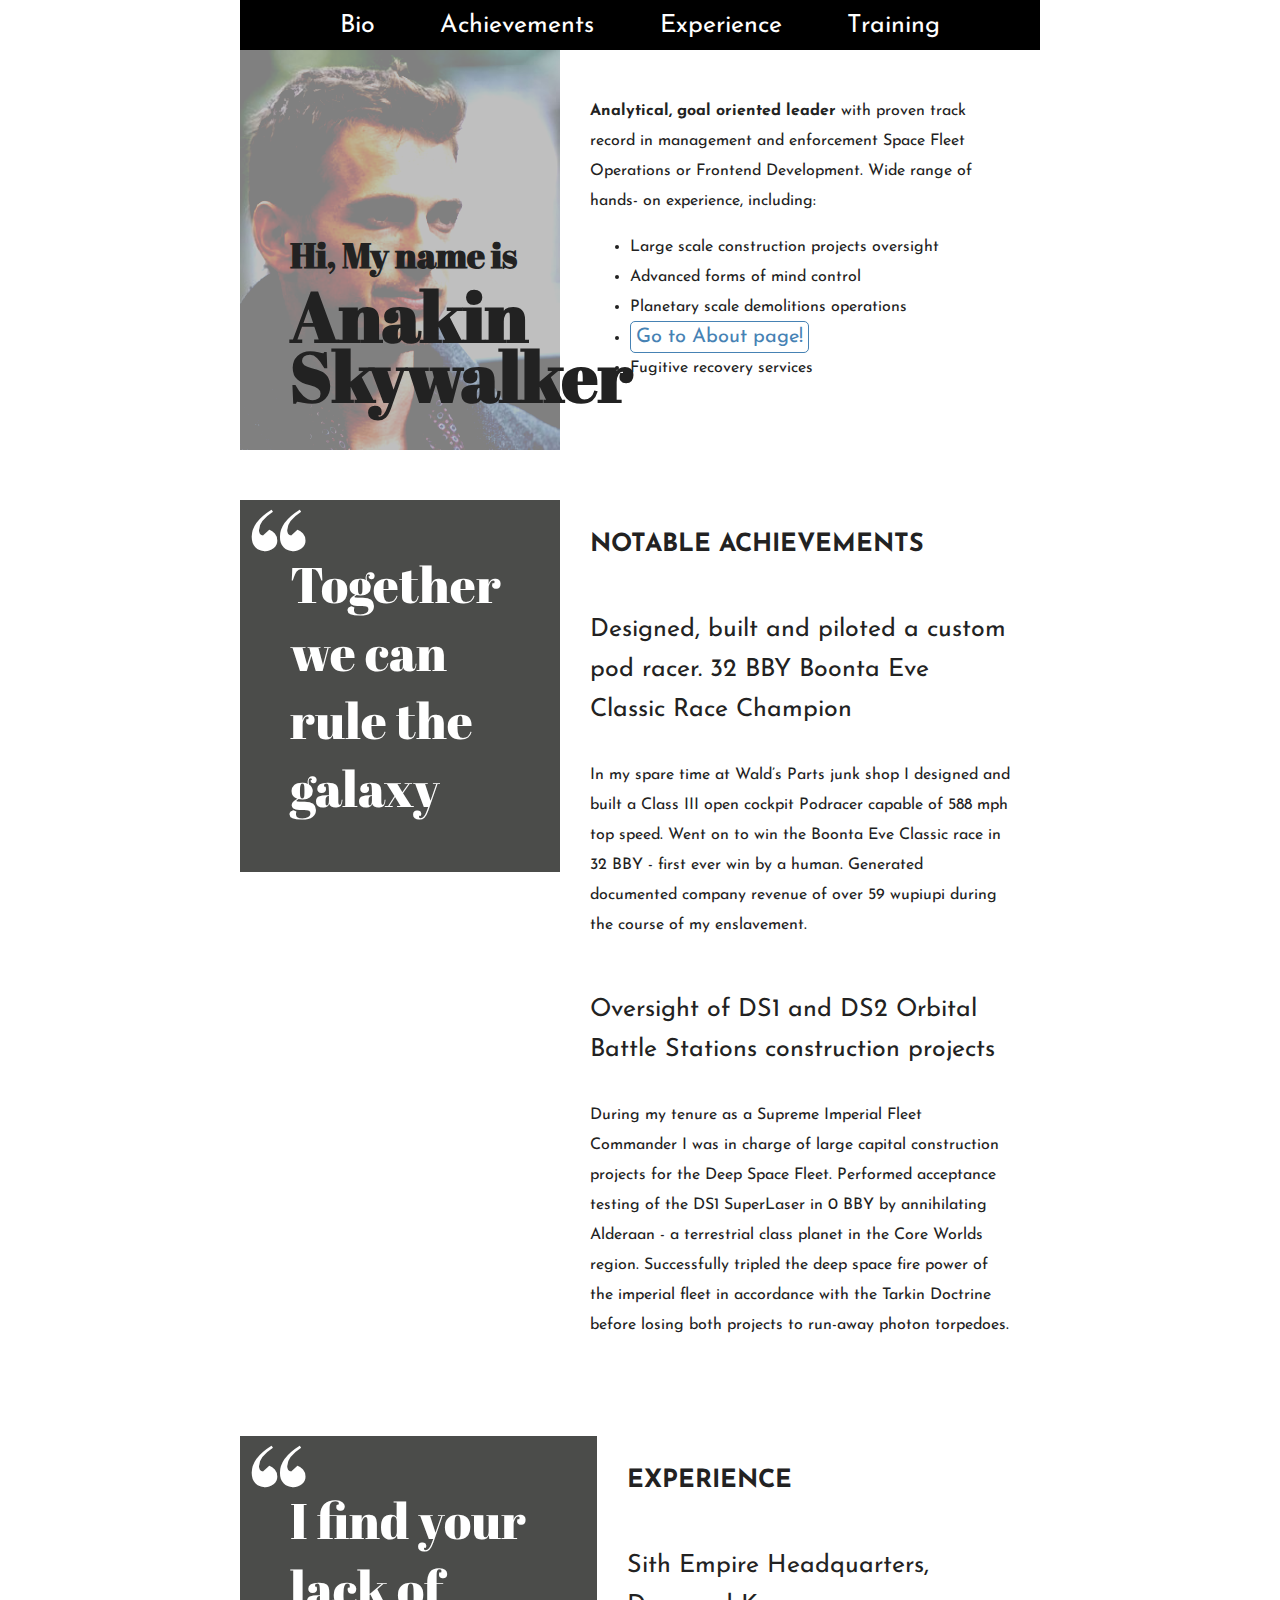
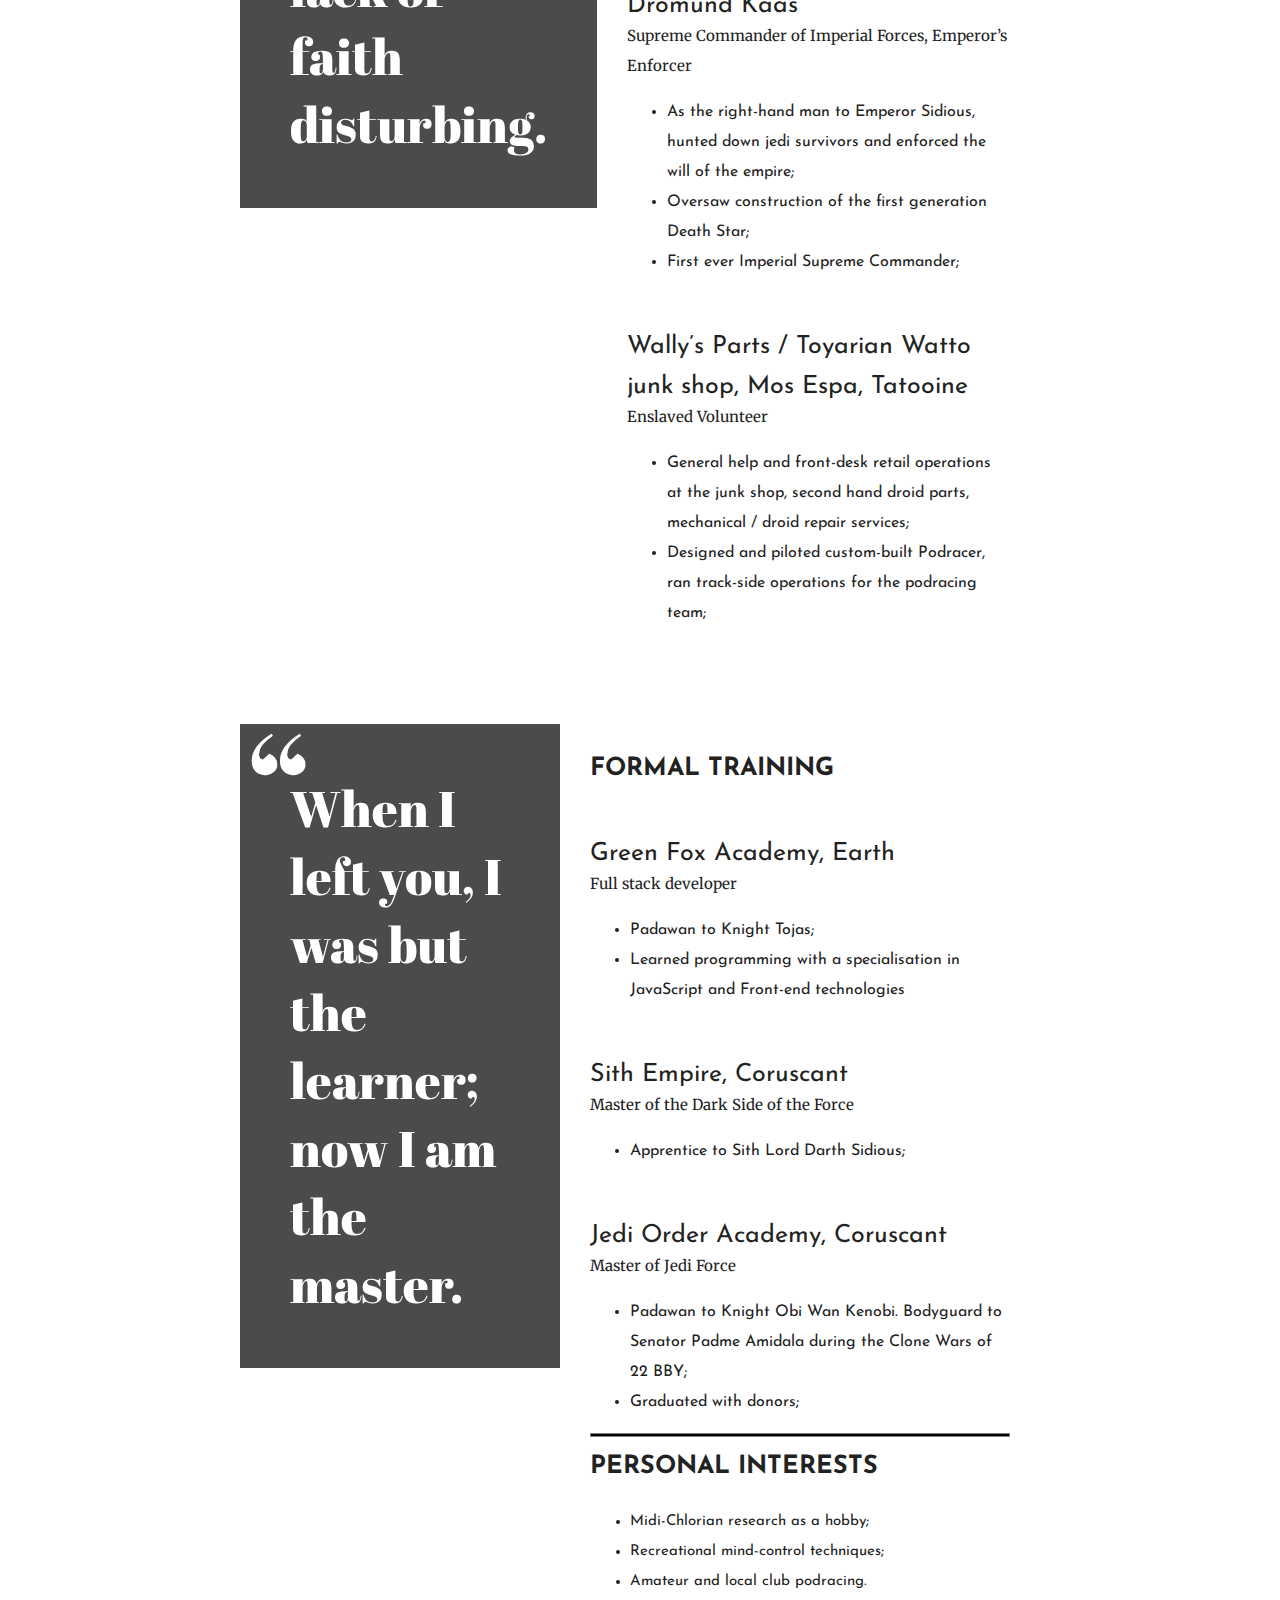
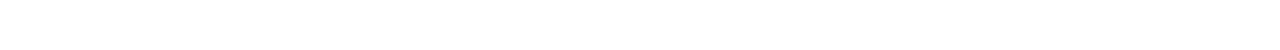
<file: index.html>
<!DOCTYPE html>
<html lang="en" >
<head>
  <meta charset="UTF-8">
  <title>CodePen - My first website</title>
  <link href="https://fonts.googleapis.com/css2?family=Abril+Fatface&display=swap" rel="stylesheet">
<link href="https://fonts.googleapis.com/css2?family=Abril+Fatface&family=Josefin+Sans:wght@400&display=swap" rel="stylesheet">
<link href="https://fonts.googleapis.com/css2?family=Merriweather:ital@1&display=swap" rel="stylesheet"><link rel="stylesheet" href="./style.css">

</head>
<body>
  <header>
    <nav>
      <ul class="nav">
        <li class="navitem"><a href="#bio">Bio</a></li>
        <li class="navitem"><a href="#achievements">Achievements</a></li>
        <li class="navitem"><a href="#experience">Experience</a></li>
        <li class="navitem"><a href="#training">Training</a></li>
      </ul>
    </nav>
  </header>
  <main>
    <section id="bio">
      <div class="left">
        <h1><span>Hi, My name is</span><br>Anakin Skywalker</h1>
      </div>
      <div class="right">
        <p class="text"><b>Analytical, goal oriented leader</b> with proven track record in management and enforcement Space Fleet Operations or Frontend Development. Wide range of hands- on experience, including:</p>
        <ul class="text">
          <li>Large scale construction projects oversight</li>
          <li>Advanced forms of mind control</li>
          <li>Planetary scale demolitions operations</li>
          <li><a id="About_page" href="about.html">Go to About page!</a></li>
          <li>Fugitive recovery services</li>
        </ul>
      </div>
    </section>
    <section id="achievements">
      <div class="left">
        <blockquote>Together we can rule the galaxy</blockquote>
      </div>
      <div class="right">
        <p class="topic">Notable achievements</p>
        <p class="points">Designed, built and piloted a custom pod racer. 32 BBY Boonta Eve Classic Race Champion</p>
        <p class="text">In my spare time at Wald’s Parts junk shop I designed and built a Class III open cockpit Podracer capable of 588 mph top speed. Went on to win the Boonta Eve Classic race in 32 BBY - first ever win by a human. Generated documented company revenue of over 59 wupiupi during the course of my enslavement.</p>
        <p class="points">Oversight of DS1 and DS2 Orbital Battle Stations construction projects</p>
        <p class="text">During my tenure as a Supreme Imperial Fleet Commander I was in charge of large capital construction projects for the Deep Space Fleet. Performed acceptance testing of the DS1 SuperLaser in 0 BBY by annihilating Alderaan - a terrestrial class planet in the Core Worlds region. Successfully tripled the deep space fire power of the imperial fleet in accordance with the Tarkin Doctrine before losing both projects to run-away photon torpedoes.</p>
      </div>
    </section>
    <section id="experience">
      <div class="left">
        <blockquote>I find your lack of faith disturbing.</blockquote>
      </div>
      <div class="right">
        <p class="topic">Experience</p>
        <p class="undertext-points">Sith Empire Headquarters, Dromund Kaas</p>
        <p class="undertext">Supreme Commander of Imperial Forces, Emperor’s Enforcer</p>
        <ul>
          <li class="text">As the right-hand man to Emperor Sidious, hunted down jedi survivors and enforced the will of the empire;</li>
          <li class="text">Oversaw construction of the first generation Death Star;</li>
          <li class="text">First ever Imperial Supreme Commander;</li>
        </ul>
        <p class="undertext-points">Wally’s Parts / Toyarian Watto junk shop, Mos Espa, Tatooine</p>
        <p class="undertext">Enslaved Volunteer</p>
        <ul class="text">
          <li>General help and front-desk retail operations at the junk shop, second hand droid parts, mechanical / droid repair services;</li>
          <li>Designed and piloted custom-built Podracer, ran track-side operations for the podracing team;</li>
        </ul>
      </div>
    </section>
    <section id="training">
      <div class="left">
        <blockquote>When I left you, I was but the learner; now I am the master.</blockquote>
      </div>
      <div class="right">
        <p class="topic">Formal training</p>
        <p class="undertext-points">Green Fox Academy, Earth</p>
        <p class="undertext">Full stack developer</p>
        <ul class="text">
          <li>Padawan to Knight Tojas;</li>
          <li>Learned programming with a specialisation in JavaScript and Front-end technologies</li>
        </ul>
        <p class="undertext-points">Sith Empire, Coruscant</p>
        <p class="undertext">Master of the Dark Side of the Force</p>
        <ul class="text">
          <li>Apprentice to Sith Lord Darth Sidious;</li>
        </ul>
        <p class="undertext-points">Jedi Order Academy, Coruscant</p>
        <p class="undertext">Master of Jedi Force</p>
        <ul class="text">
          <li>Padawan to Knight Obi Wan Kenobi. Bodyguard to Senator Padme Amidala during the Clone Wars of 22 BBY;</li>
          <li>Graduated with donors;</li>
</ul>
    <hr noshade>
    <div class=undertext>
    <p class="bottom-text">Personal interests</p>
    <ul class="text">
      <li>Midi-Chlorian research as a hobby;</li>
      <li>Recreational mind-control techniques;</li>
      <li>Amateur and local club podracing.</li>
    </ul>
      </div>
    </section>
  </main>
</body>
</html>
</file>
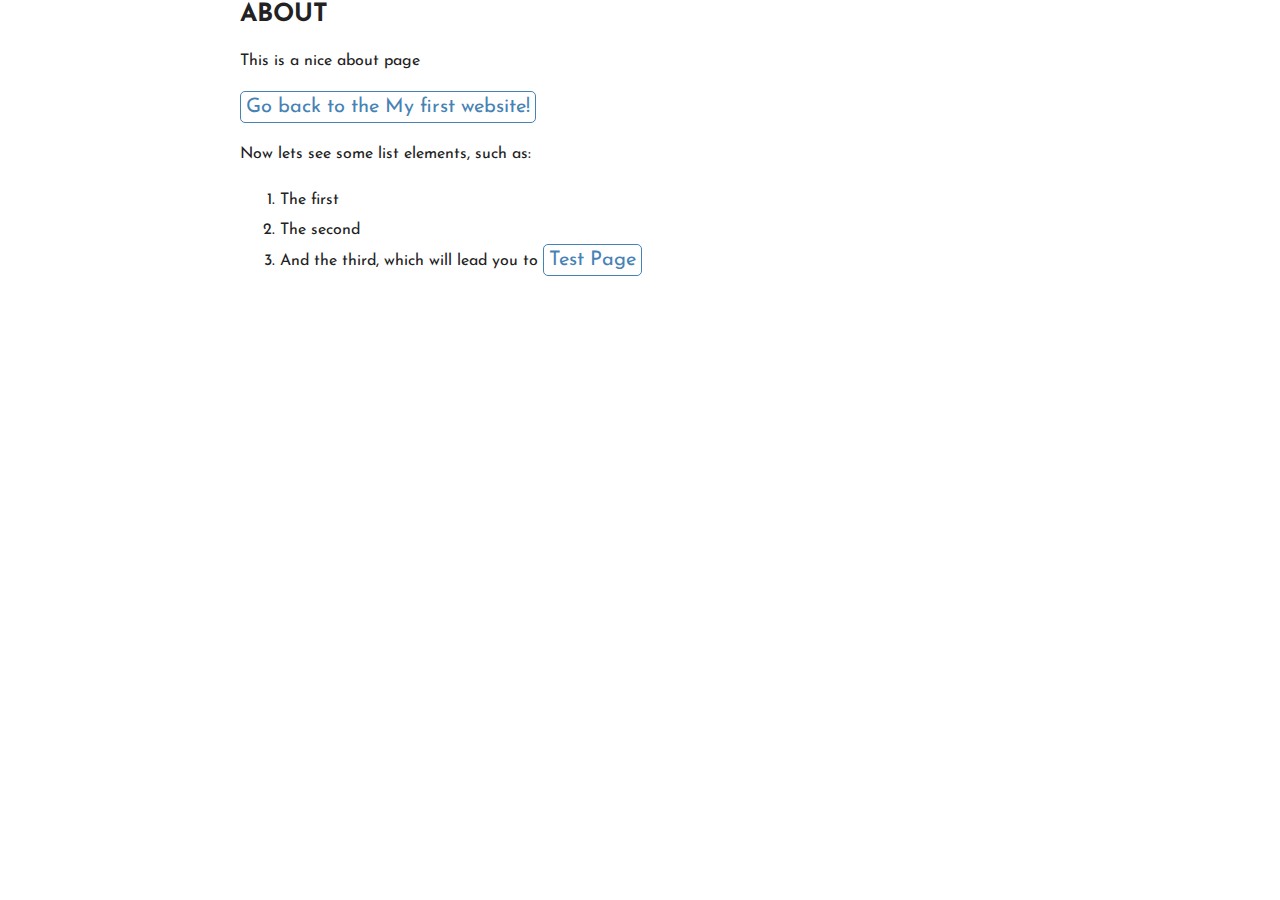
<file: about.html>
<!DOCTYPE html>
<html lang="en">
<head>
    <meta charset="UTF-8">
    <meta http-equiv="X-UA-Compatible" content="IE=edge">
    <meta name="viewport" content="width=device-width, initial-scale=1.0">
    <title>Document</title>
    <link href="https://fonts.googleapis.com/css2?family=Abril+Fatface&display=swap" rel="stylesheet">
    <link href="https://fonts.googleapis.com/css2?family=Abril+Fatface&family=Josefin+Sans:wght@400&display=swap" rel="stylesheet">
    <link href="https://fonts.googleapis.com/css2?family=Merriweather:ital@1&display=swap" rel="stylesheet"><link rel="stylesheet" href="./style.css">
    <link rel="stylesheet" href="style.css">
</head>
<body>
    <p class="topic">About</p>
    <p>This is a nice about page</p>
    <p><a id="About_page" href="index.html"> Go back to the My first website!</a></p>
    <p>Now lets see some list elements, such as:
        <ol>
            <li class="text">The first</li>
            <li class="text">The second</li>
            <li class="text">And the third, which will lead you to <a id="About_page" href="test.html">Test Page</a></li>
        </ol>
    </p>
</body>
</html>
</file>
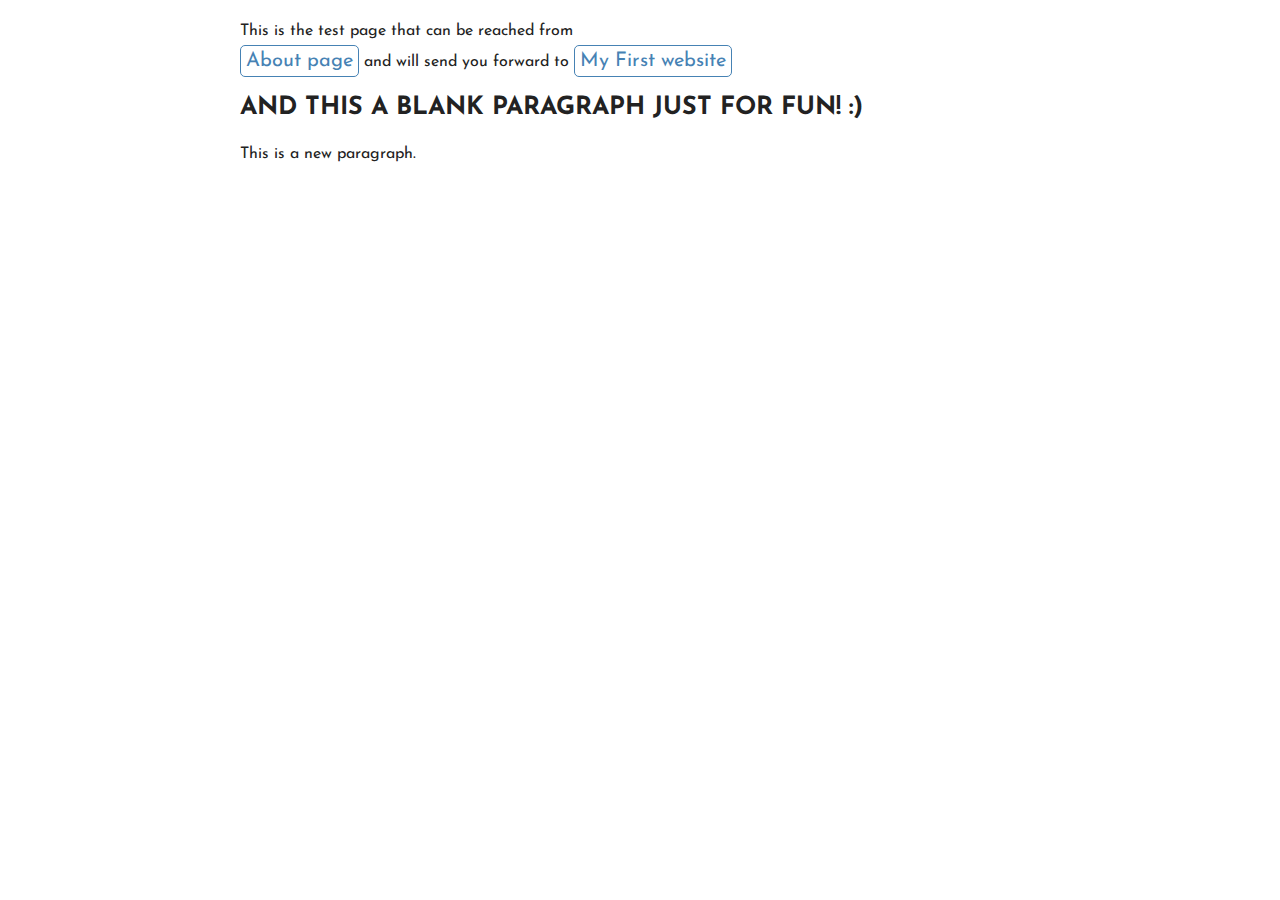
<file: test.html>
<!DOCTYPE html>
<html lang="en">
<head>
    <meta charset="UTF-8">
    <meta http-equiv="X-UA-Compatible" content="IE=edge">
    <meta name="viewport" content="width=device-width, initial-scale=1.0">
    <title>Document</title>
    <link href="https://fonts.googleapis.com/css2?family=Abril+Fatface&display=swap" rel="stylesheet">
    <link href="https://fonts.googleapis.com/css2?family=Abril+Fatface&family=Josefin+Sans:wght@400&display=swap" rel="stylesheet">
    <link href="https://fonts.googleapis.com/css2?family=Merriweather:ital@1&display=swap" rel="stylesheet"><link rel="stylesheet" href="./style.css">
    <link rel="stylesheet" href="style.css">
</head>
<body>
    <p>This is the test page that can be reached from <br><a id="About_page" href="about.html">About page</a> and will send you forward to <a id="About_page" href="index.html">My First website</a></p>
    <p class="topic">And this a blank paragraph just for fun! :)</p>
    <p>This is a new paragraph.</p>
</body>
</html>
</file>
<file: style.css>
body {
  width: 800px;
  margin-left: auto;
  margin-right: auto;
  margin-top: 0;
}
nav {
  font-family: 'Josefin Sans', sans-serif;
  background: black;
  height: 50px;
  position: fixed;
  top: 0;
  max-width: 800px;
  width: 100%;
  z-index: 1;
}
ul.nav {
  display: flex;
  align-items: center;
  justify-content: space-between;
  max-width: 600px;
  height: 50px;
  padding: 0;
  margin: 0 auto;
}
li.navitem {
  list-style-type: none;
  color: white;
  padding: 0;
  margin: 0;
  font-size: 25px;
}
li a {
  text-decoration: none;
  color: white;
}
li a:hover {
  color: lightgray;
}
#bio .left:before{
  content:"";
  display: block;
  background-image: url(hayden-christensen.jpg);
  background-size: cover;
  padding-top: 200px;
  background-position: center center;
  height: 200px;
  filter: contrast(4) opacity(0.5) brightness(50%);
}
#bio .left{
  position: relative;
}

.right{
  flex-grow: 3;
  margin: 30px;
  
}

.left{
  flex-grow: 2;
  flex-shrink: 0;
  flex-basis: 40%;
}

h1 {
  font-family: 'Abril Fatface', cursive;
  color: #222;
  font-size: 70px;
  margin: 0 auto;
  line-height: 60px;
  position: absolute;
  bottom: 45px;
  left: 50px;
}

span{
  font-size: 35px;
}

section {
  display: flex;
  padding-top: 50px;
}

main {
  margin: 0;
  padding: 0;
  font-family: 'Josefin Sans', sans-serif;
}
blockquote { 
  font-size: 50px;
  color: white;
  background: #4B4C4A;
  display: inline-block;
  padding: 50px;
  font-family: 'Abril Fatface', cursive;
  position: relative;
  margin: 0;
}

blockquote::before {
  content: '“';
  font-size: 150px;
  position: absolute;
  top: -36px;
  left: 5px;
}

.topic {
  font-family: 'Josefin Sans', sans-serif;
  color: #222;
  text-transform: uppercase;
  margin: 0px 0;
  font-size: 25px;
  font-weight: bold;
}
.points {
font-family: 'Josefin Sans', sans-serif;
  color: #222;
  font-size:25px;
  margin: 50px 0 30px 0;
  line-height: 40px;
}
.undertext-points {
  font-family: 'Josefin Sans', sans-serif;
  color: #222;
  font-size:25px;
  margin: 50px 0 30px 0;
  line-height: 40px;
}
.text {
 font-family: 'Josefin Sans', sans-serif;
  color: #222;
  line-height: 30px;
}
.undertext {
  font-family: 'Merriweather', serif;
  font-size: 15px;
  color: #222;
  margin-top: -35px;
}
hr {
  background: black;
  height: 2px;
}
p{
  font-family: 'Josefin Sans', sans-serif;
  color: #222;
  line-height: 30px;
}
.bottom-text{
  font-family: 'Josefin Sans', sans-serif;
  color: #222;
  text-transform: uppercase;
  margin-top: 50px;
  font-size: 25px;
  font-weight: bold;
}

#About_page {
  text-decoration: none;
  color: steelblue;
  font-size: 20px;
  border: solid steelblue 1px;
  border-radius: 5px;
  padding: 5px;
}
#About_page:hover{
  font-size: 20px;
  padding: 5px;
  color: white;
  background: steelblue;
}
</file>
